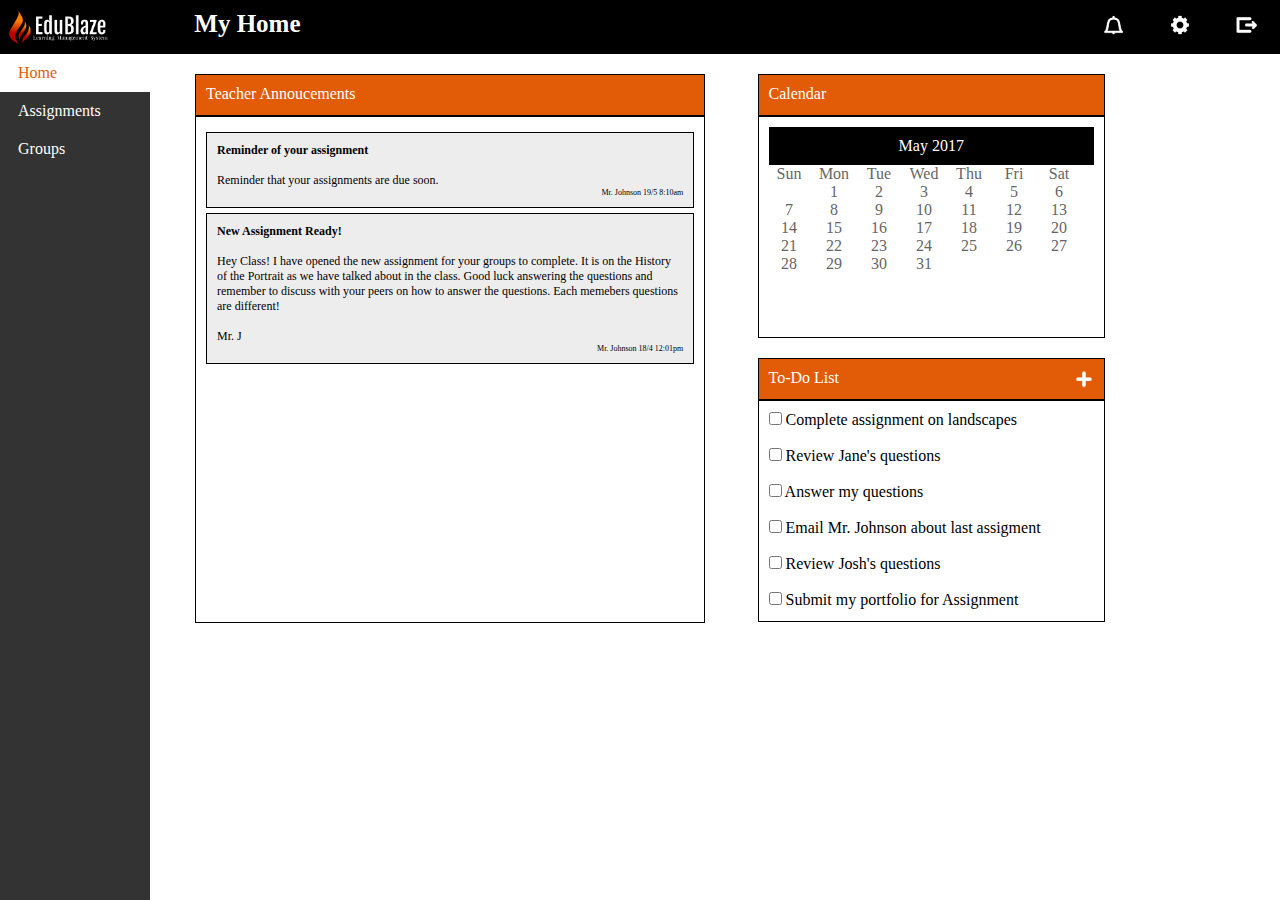
<file: index.html>
<!DOCTYPE html>
<html>
<head>
	<link rel="stylesheet" type="text/css" href="sidebar.css">
	
</head>

<body>
<div id="menu">
<ul class="a">
  	<li class="a" style="float:left"><img src="edublaze.png" alt="EduBlaze" style="height:50px" ></li>
  	<li class="a" style="float:left"><h1>My Home</h1></li>
  	<li class="a" style="float:right"><a href="#LogOut"><img src="logout.png" alt="logout" style="height:30px" ></a></li>
  	<li class="a" style="float:right"><a href="#Settings"><img src="settings.png" alt="settings" style="height:30px" ></a></li>
  	<li class="a" style="float:right"><a href="#Notifications"><img src="notifications.png" alt="notifications" style="height:30px" ></a></li>
</ul>
</div>

<ul class="b">
	<li id="side" class="a"><font face="Tahoma"><a class="active" href="index.html">Home</a></li>
	<li id="side" class="a"><font face="Tahoma"><span onclick="openNav()"><a href="#Assignment">Assignments</a></span></li>
 	<li id="side" class="a"><font face="Tahoma"><span onclick="openNav2()"><a href="#Groups">Groups</a></span></li>
</ul>
<div id="assignmentNav" class="sidenav">
  <a href="javascript:void(0)" class="closebtn" onclick="closeNav()">&times;</a>
  <p class="bodytext">Assignments</p>
  <a href="assignment1.html">Assignment 1:<br>History of the Portrait</a>
  <a href="assignment2.html">Assignment 2:<br>Landscapes</a>
</div>

<div id="groupNav" class="sidenav">
    <p>Groups</p>
  <a href="javascript:void(0)" class="closebtn" onclick="closeNav2()">&times;</a>
  <a href="group1.html">Assignment 1 Group<br>(Group 1)</a>
  <a href="group2.html">Assignment 2 Group<br>(Group 4)</a>
</div>





<!-- BODY CONTENT --> 

<br><br><br>
<div class='container'><p>
	<div class='annoucements'>
		<div id="div1">Teacher Annoucements</div>
		<div id="div3">
			<div class="box2">
				<div class="annoucementbox">
				  <a href="#"><b>Reminder of your assignment</b> 
				  <br><br>
				  Reminder that your assignments are due soon.
					<p style="font-size:8px; text-align:right">Mr. Johnson     19/5 8:10am</p>	</a> 
				</div>
				<div class="annoucementbox">
				  <a href="#"><b>New Assignment Ready!</b> 
				  <br><br>
				  Hey Class! I have opened the new assignment for your groups to complete. It is on the History of the Portrait as we have talked about in the class.
				  Good luck answering the questions and remember to discuss with your peers on how to answer the questions. Each memebers questions are different!<br><br> Mr. J
					<p style="font-size:8px; text-align:right">Mr. Johnson     18/4 12:01pm</p>	 </a> 
				</div>					
			</div>
			
		</div>
	</div>
	<div class 'calendar'>
		<div id="div2">Calendar </div>
		<div id="div4">
		<div class="month">      
		  <ul>
		    <li class="month"> May 2017</li>
		  </ul>
		</div>

		<ul>
  		  <li class="day">Sun</li>
		  <li class="day">Mon</li>
		  <li class="day">Tue</li>
		  <li class="day">Wed</li>
		  <li class="day">Thu</li>
		  <li class="day">Fri</li>
		  <li class="day">Sat</li>
		</ul>

		<ul>  
  		  <li class="day"> </li>
		  <li class="day">1</li>
		  <li class="day">2</li>
		  <li class="day">3</li>
		  <li class="day">4</li>
		  <li class="day">5</li>
		  <li class="day">6</li>
		  <li class="day">7</li>
		  <li class="day">8</li>
		  <li class="day">9</li>
		  <li class="day"><span class="active">10</span></li>
		  <li class="day">11</li>
		  <li class="day">12</li>
		  <li class="day">13</li>
		  <li class="day">14</li>
		  <li class="day">15</li>
		  <li class="day">16</li>
		  <li class="day">17</li>
		  <li class="day">18</li>
		  <li class="day">19</li>
		  <li class="day">20</li>
		  <li class="day">21</li>
		  <li class="day">22</li>
		  <li class="day">23</li>
		  <li class="day">24</li>
		  <li class="day">25</li>
		  <li class="day">26</li>
		  <li class="day">27</li>
		  <li class="day">28</li>
		  <li class="day">29</li>
		  <li class="day">30</li>
		  <li class="day">31</li>
		</ul>
		</div>
	</div>
	<div class 'todo'>
		<div id="div5">To-Do List <a href="#Add"><img align="right" src="add.png" alt="add" style="height:20px" ></a></div>
		<div id="div4">
			<div class="box">
			    <input type="checkbox"> Complete assignment on landscapes </input></br><br>
			    <input type="checkbox"> Review Jane's questions </input></br><br>
			    <input type="checkbox"> Answer my questions </input></br><br>
			    <input type="checkbox"> Email Mr. Johnson about last assigment </input></br><br>
			    <input type="checkbox"> Review Josh's questions </input></br><br>
			    <input type="checkbox"> Submit my portfolio for Assignment </input></br><br>
				
			</div>
		</div>
	</div>


</div>

<!-- JAVASCRIPT CODE --> 

<script>
function openNav() {
    document.getElementById("assignmentNav").style.width = "250px";
	document.getElementById("groupNav").style.width = "0";
}

function closeNav() {
    document.getElementById("assignmentNav").style.width = "0";
}
function openNav2() {
    document.getElementById("groupNav").style.width = "250px";
	document.getElementById("assignmentNav").style.width = "0";
}

function closeNav2() {
    document.getElementById("groupNav").style.width = "0";
}
</script>

</body>
</html>
</file>
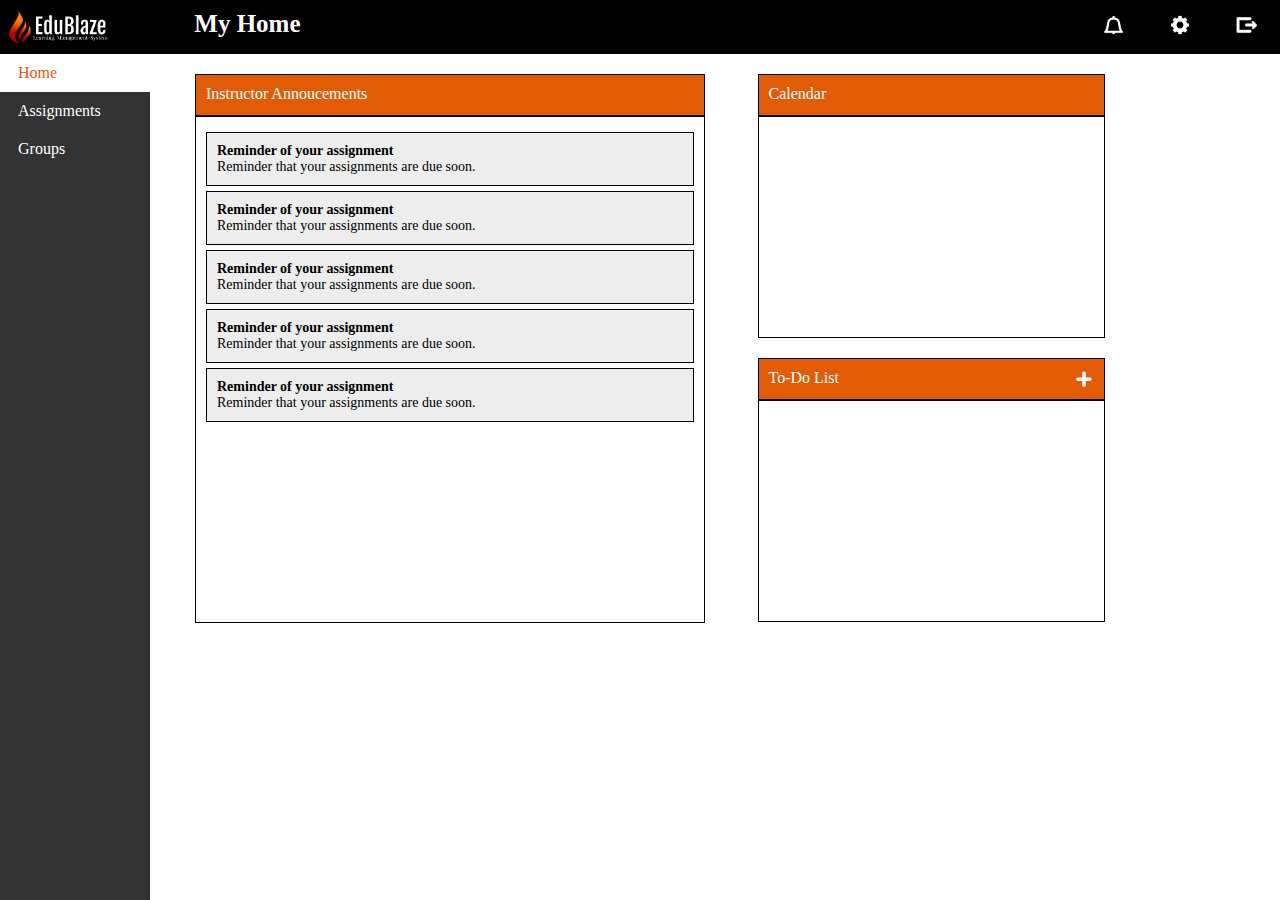
<file: answersq.html>
<!DOCTYPE html>
<html>
<head>
	<link rel="stylesheet" type="text/css" href="sidebar.css">
	
</head>

<body>
	<div id="menu">
		<ul class="a">
			<li class="a" style="float:left"><img src="edublaze.png" alt="EduBlaze" style="height:50px" ></li>
			<li class="a" style="float:left"><h1>My Home</h1></li>
			<li class="a" style="float:right"><a href="#LogOut"><img src="logout.png" alt="logout" style="height:30px" ></a></li>
			<li class="a" style="float:right"><a href="#Settings"><img src="settings.png" alt="settings" style="height:30px" ></a></li>
			<li class="a" style="float:right"><a href="#Notifications"><img src="notifications.png" alt="notifications" style="height:30px" ></a></li>
		</ul>
	</div>

	<ul class="b">
		<li id="side" class="a"><font face="Tahoma"><a class="active" href="index.html">Home</a></li>
			<li id="side" class="a"><font face="Tahoma"><span onclick="openNav()"><a href="#Assignment">Assignments</a></span></li>
			<li id="side" class="a"><font face="Tahoma"><span onclick="openNav2()"><a href="#Groups">Groups</a></span></li>
	</ul>
	<div id="assignmentNav" class="sidenav">
		<a href="javascript:void(0)" class="closebtn" onclick="closeNav()">&times;</a>
		<p>Assignments</p>
		<a href="assignment1.html">Assignment 1:<br>History of the Portrait</a>
		<a href="assignment2.html">Assignment 2:<br>Landscapes</a>
	</div>

	<div id="groupNav" class="sidenav">
		<p>Groups</p>
		<a href="javascript:void(0)" class="closebtn" onclick="closeNav2()">&times;</a>
		<a href="group1.html">Assignment 1 Group<br>(Group 1)</a>
		<a href="group2.html">Assignment 2 Group<br>(Group 4)</a>
	</div>





<!-- BODY CONTENT --> 

	<br><br><br>
	<div class='container'>
		<div class='annoucements'>
			<div id="div1">Instructor Annoucements</div>
			<div id="div3">
				<div class="box3">
					<div class="annoucementbox">
						<b>Reminder of your assignment</b> 
						<br>
						Reminder that your assignments are due soon.
					</div>
					<div class="annoucementbox">
						<b>Reminder of your assignment</b> 
						<br>
						Reminder that your assignments are due soon.
					</div>				<div class="annoucementbox">
						<b>Reminder of your assignment</b> 
						<br>
						Reminder that your assignments are due soon.
					</div>				<div class="annoucementbox">
						<b>Reminder of your assignment</b> 
						<br>
						Reminder that your assignments are due soon.
					</div>				<div class="annoucementbox">
						<b>Reminder of your assignment</b> 
						<br>
						Reminder that your assignments are due soon.
					</div>
				</div>

			</div>
		</div>
		<div class 'calendar'>
			<div id="div2">Calendar </div>
			<div id="div4">
			</div>
		</div>
		<div class 'Files'>
			<div id="div5">To-Do List <a href="#Add"><img align="right" src="add.png" alt="add" style="height:20px" ></a></div>
			<div id="div4">
			</div>
		</div>


	</div>

	<!-- JAVASCRIPT CODE --> 

	<script>
		function openNav() {
			document.getElementById("assignmentNav").style.width = "250px";
			document.getElementById("groupNav").style.width = "0";
		}

		function closeNav() {
			document.getElementById("assignmentNav").style.width = "0";
		}
		function openNav2() {
			document.getElementById("groupNav").style.width = "250px";
			document.getElementById("assignmentNav").style.width = "0";
		}

		function closeNav2() {
			document.getElementById("groupNav").style.width = "0";
		}
		</script>

	</body>
	</html>
</file>
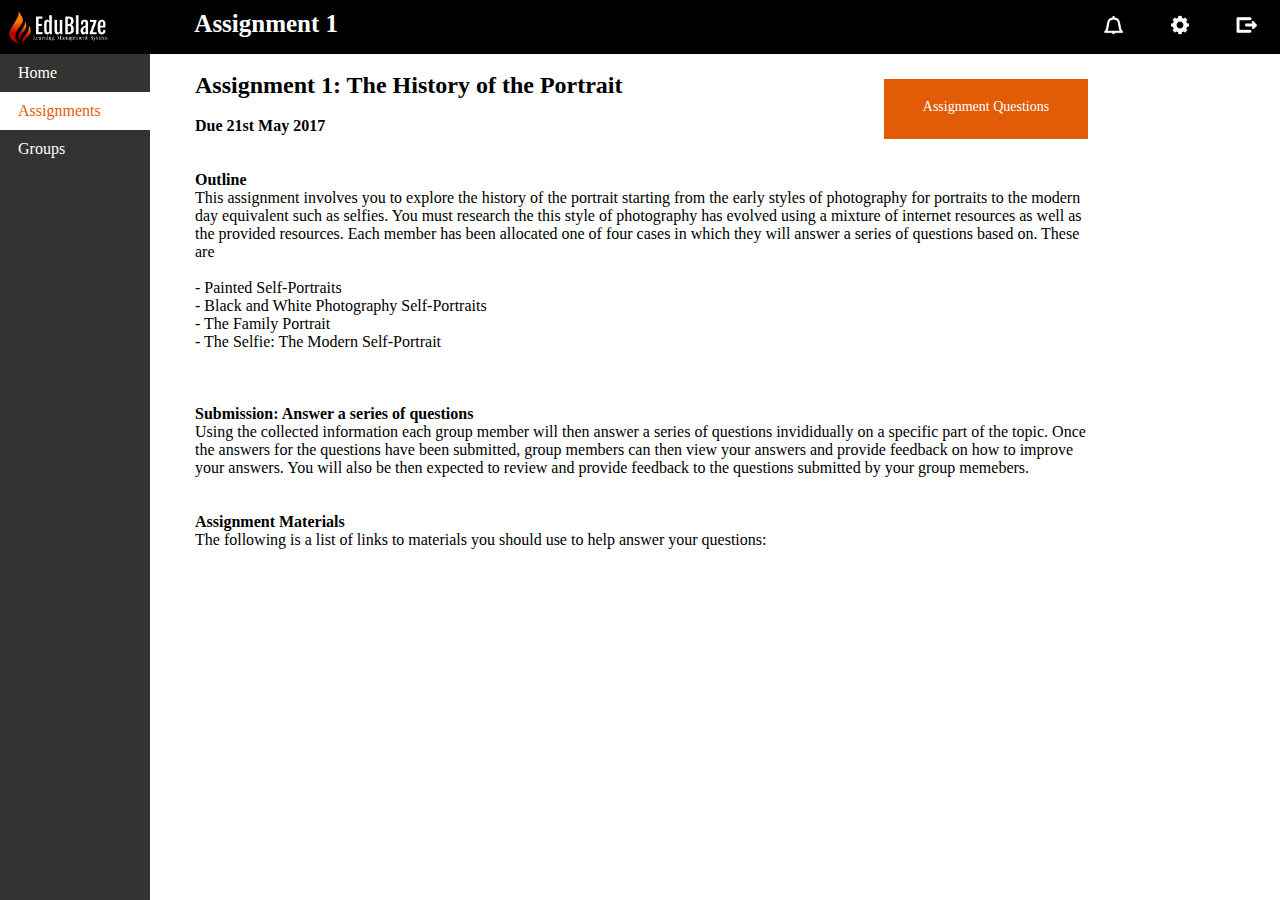
<file: assignment1.html>
<!DOCTYPE html>
<html>
<head>
	<link rel="stylesheet" type="text/css" href="sidebar.css">
	
</head>

<body>
<div id="menu">
<ul class="a">
  	<li class="a" style="float:left"><img src="edublaze.png" alt="EduBlaze" style="height:50px" ></li>
  	<li class="a" style="float:left"><h1>Assignment 1</h1></li>
  	<li class="a" style="float:right"><a href="#LogOut"><img src="logout.png" alt="logout" style="height:30px" ></a></li>
  	<li class="a" style="float:right"><a href="#Settings"><img src="settings.png" alt="settings" style="height:30px" ></a></li>
  	<li class="a" style="float:right"><a href="#Notifications"><img src="notifications.png" alt="notifications" style="height:30px" ></a></li>
</ul>
</div>

<ul class="b">
	<li id="side" class="a"><font face="Tahoma"><a href="index.html">Home</a></li>
	<li id="side" class="a"><font face="Tahoma"><span onclick="openNav()"><a class="active" href="#Assignment">Assignments</a></span></li>
 	<li id="side" class="a"><font face="Tahoma"><span onclick="openNav2()"><a href="#Groups">Groups</a></span></li>
</ul>

<div id="assignmentNav" class="sidenav">
	<a href="javascript:void(0)" class="closebtn" onclick="closeNav()">&times;</a>
	<p class="bodytext">Assignments</p>
		<a href="assignment1.html">Assignment 1:<br>History of the Portrait</a>
		<a href="assignment2.html">Assignment 2:<br>Landscapes</a>
</div>

<div id="groupNav" class="sidenav">
	<p class="bodytext">Groups</p>
	<a href="javascript:void(0)" class="closebtn" onclick="closeNav2()">&times;</a>
	<a href="group1.html">Assignment 1 Group<br>(Group 1)</a>
	<a href="group2.html">Assignment 2 Group<br>(Group 4)</a>
</div>



<br>
<br>
<br>
<br>
<div style="width: 70%; margin-left:195px;">
	<a href="structuredq.html" class="button">Assignment Questions</a></p>
	
	<p class="bodytext2">
		<h2>Assignment 1: The History of the Portrait</b></h2>
		<br>
		<b>Due 21st May 2017</b>
		<br>
		<br>
		<br>
		<b>Outline</b>
		<br>
		This assignment involves you to explore the history of the portrait starting from the early styles of photography for portraits to the modern day equivalent such as selfies. You 		must research the this style of photography has evolved using a mixture of internet resources as well as the provided resources. Each member has been allocated one of four cases in 		which they will answer a series of questions based on. These are <br>
		<br>
		- Painted Self-Portraits<br>
		- Black and White Photography Self-Portraits <br>
		- The Family Portrait<br>
		- The Selfie: The Modern Self-Portrait<br>
		
		<br>
		<br>
		<br>
	 	<b>Submission: Answer a series of questions</b><br>
		Using the collected information each group member will then answer a series of questions invididually on a specific part of the topic. Once the answers for the questions have 		been submitted, group members can then view your answers and provide feedback on how to improve your answers. You will also be then expected to review and provide feedback to the 		questions submitted by your group memebers. 
		<br>
		<br>
		<br>
		<b>Assignment Materials</b>
		<br>
		The following is a list of links to materials you should use to help answer your questions:
		<br>
		<br>
		<br>
								
	</p>

</div> 



<!-- JAVASCRIPT CODE --> 

<script>
function openNav() {
    document.getElementById("assignmentNav").style.width = "250px";
	document.getElementById("groupNav").style.width = "0";
}

function closeNav() {
    document.getElementById("assignmentNav").style.width = "0";
}
function openNav2() {
    document.getElementById("groupNav").style.width = "250px";
	document.getElementById("assignmentNav").style.width = "0";
}

function closeNav2() {
    document.getElementById("groupNav").style.width = "0";
}
</script>
</body>
</html>
</file>
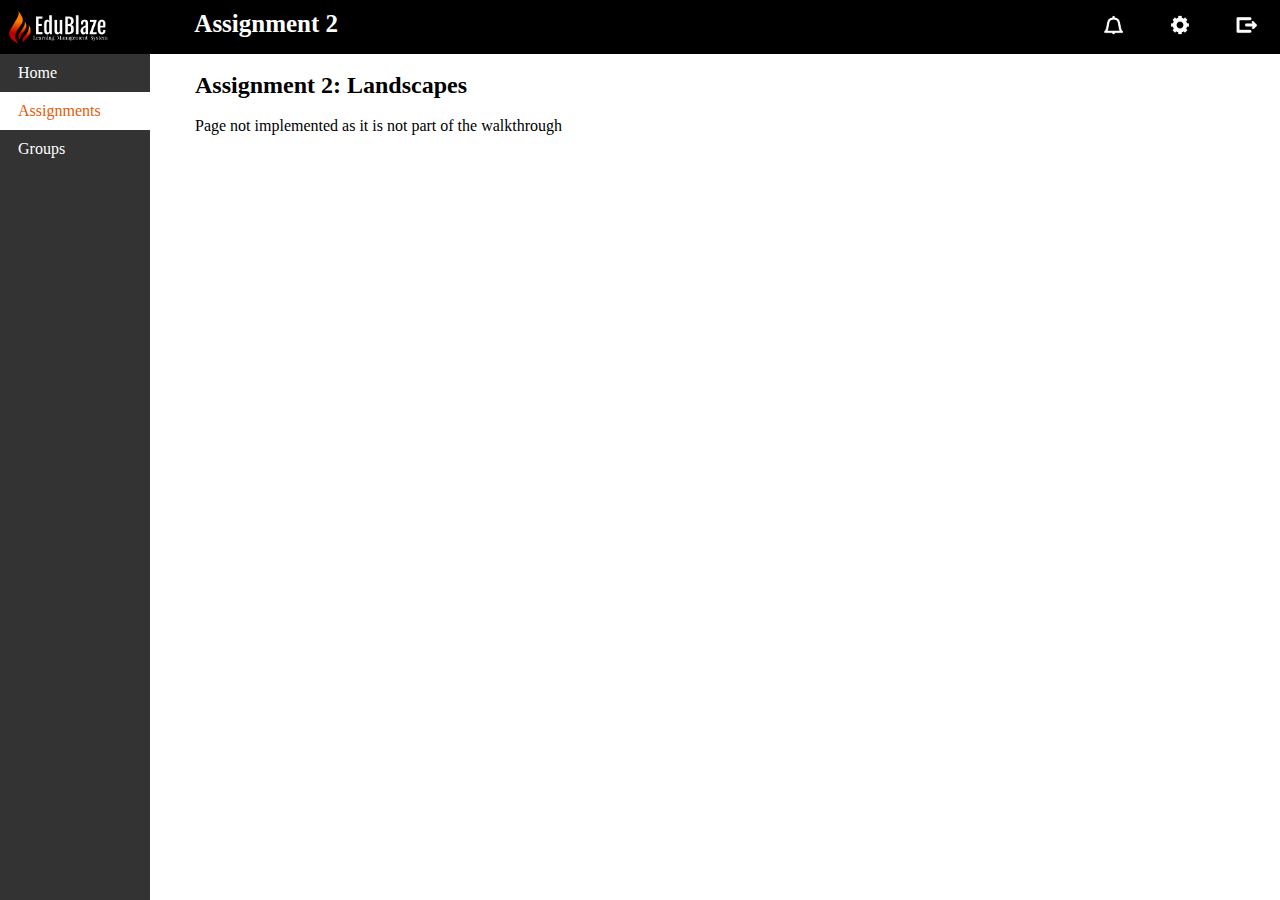
<file: assignment2.html>
<!DOCTYPE html>
<html>
<head>
	<link rel="stylesheet" type="text/css" href="sidebar.css">
	
</head>

<body>
<div id="menu">
<ul class="a">
  	<li class="a" style="float:left"><img src="edublaze.png" alt="EduBlaze" style="height:50px" ></li>
  	<li class="a" style="float:left"><h1>Assignment 2</h1></li>
  	<li class="a" style="float:right"><a href="#LogOut"><img src="logout.png" alt="logout" style="height:30px" ></a></li>
  	<li class="a" style="float:right"><a href="#Settings"><img src="settings.png" alt="settings" style="height:30px" ></a></li>
  	<li class="a" style="float:right"><a href="#Notifications"><img src="notifications.png" alt="notifications" style="height:30px" ></a></li>
</ul>
</div>

<ul class="b">
	<li id="side" class="a"><font face="Tahoma"><a href="index.html">Home</a></li>
	<li id="side" class="a"><font face="Tahoma"><span onclick="openNav()"><a class="active" href="#Assignment">Assignments</a></span></li>
 	<li id="side" class="a"><font face="Tahoma"><span onclick="openNav2()"><a href="#Groups">Groups</a></span></li>
</ul>
<div id="assignmentNav" class="sidenav">
  <a href="javascript:void(0)" class="closebtn" onclick="closeNav()">&times;</a>
  <p class="bodytext">
Assignments</p>
  <a href="assignment1.html">Assignment 1:<br>History of the Portrait</a>
  <a href="assignment2.html">Assignment 2:<br>Landscapes</a>
</div>

<div id="groupNav" class="sidenav">
    <p class="bodytext">
Groups</p>
  <a href="javascript:void(0)" class="closebtn" onclick="closeNav2()">&times;</a>
  <a href="group1.html">Assignment 1 Group<br>(Group 1)</a>
  <a href="group2.html">Assignment 2 Group<br>(Group 4)</a>
</div>


<br><br><br><br>
<div style="width: 70%; margin-left:195px;">

	<p class="bodytext2">
		<h2>Assignment 2: Landscapes</b></h2>
		<br>
		Page not implemented as it is not part of the walkthrough
		<br>
		<br>
		<br>

		<br>
		<br>
		<br>
								
	</p>

</div> 


<!-- JAVASCRIPT CODE --> 

<script>
function openNav() {
    document.getElementById("assignmentNav").style.width = "250px";
	document.getElementById("groupNav").style.width = "0";
}

function closeNav() {
    document.getElementById("assignmentNav").style.width = "0";
}
function openNav2() {
    document.getElementById("groupNav").style.width = "250px";
	document.getElementById("assignmentNav").style.width = "0";
}

function closeNav2() {
    document.getElementById("groupNav").style.width = "0";
}
</script>

</body>
</html>
</file>
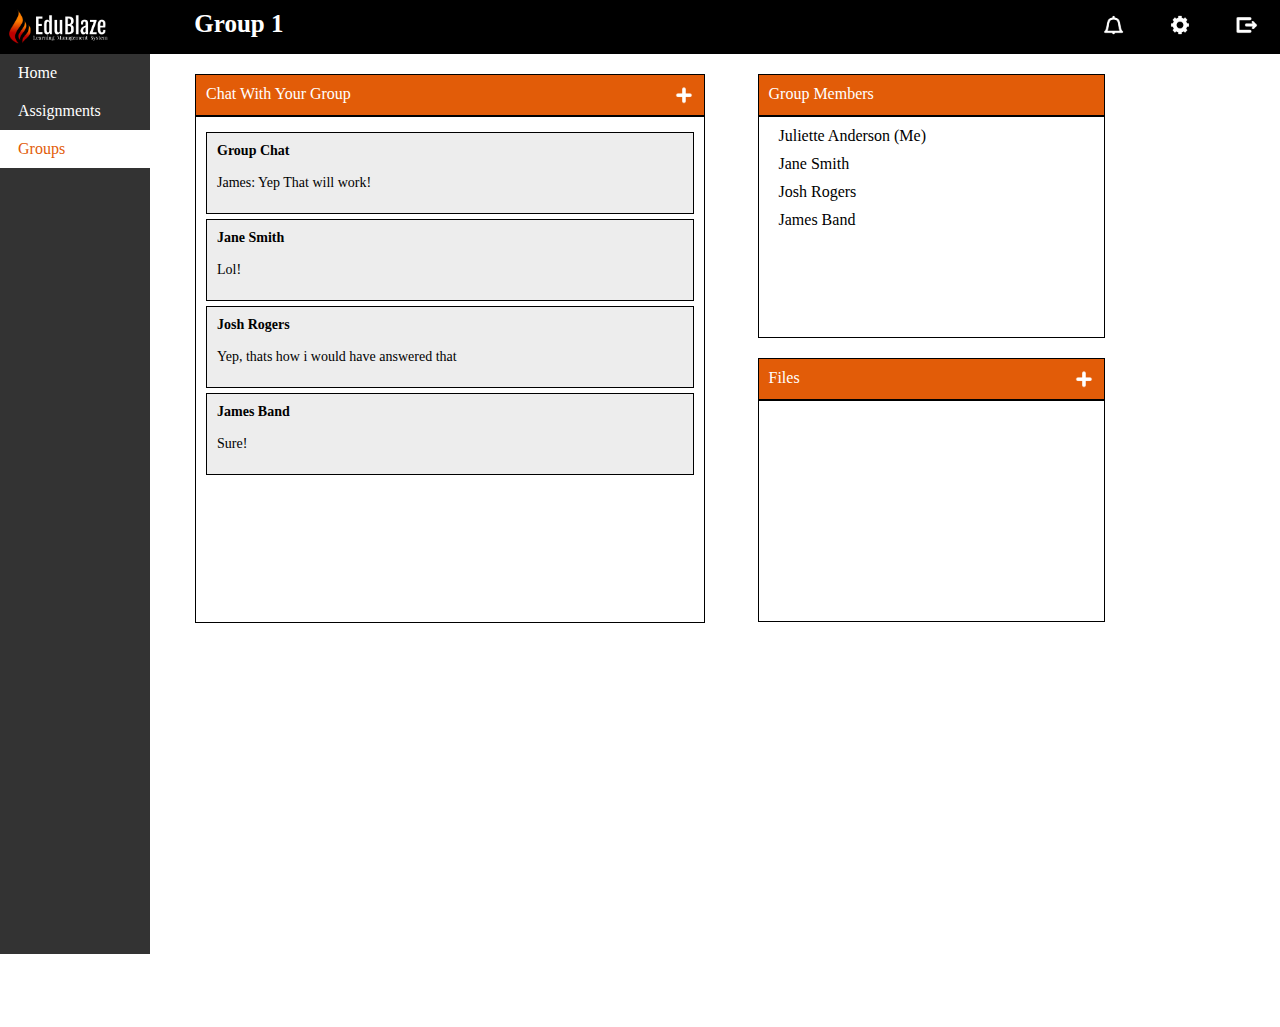
<file: group1.html>
<!DOCTYPE html>
<html>
<head>
	<link rel="stylesheet" type="text/css" href="sidebar.css">
	
</head>

<body>
<div id="menu">
<ul class="a">
  	<li class="a" style="float:left"><img src="edublaze.png" alt="EduBlaze" style="height:50px" ></li>
  	<li class="a" style="float:left"><h1>Group 1</h1></li>
  	<li class="a" style="float:right"><a href="#LogOut"><img src="logout.png" alt="logout" style="height:30px" ></a></li>
  	<li class="a" style="float:right"><a href="#Settings"><img src="settings.png" alt="settings" style="height:30px" ></a></li>
  	<li class="a" style="float:right"><a href="#Notifications"><img src="notifications.png" alt="notifications" style="height:30px" ></a></li>
</ul>
</div>

<ul class="b">
	<li id="side" class="a"><font face="Tahoma"><a href="index.html">Home</a></li>
	<li id="side" class="a"><font face="Tahoma"><span onclick="openNav()"><a href="#Assignment">Assignments</a></span></li>
 	<li id="side" class="a"><font face="Tahoma"><span onclick="openNav2()"><a class="active" href="#Groups">Groups</a></span></li>
</ul>
<div id="assignmentNav" class="sidenav">
  <a href="javascript:void(0)" class="closebtn" onclick="closeNav()">&times;</a>
  <p>Assignments</p>
  <a href="assignment1.html">Assignment 1:<br>History of the Portrait</a>
  <a href="assignment2.html">Assignment 2:<br>Landscapes</a>
</div>

<div id="groupNav" class="sidenav">
    <p>Groups</p>
  <a href="javascript:void(0)" class="closebtn" onclick="closeNav2()">&times;</a>
  <a href="group1.html">Assignment 1 Group<br>(Group 1)</a>
  <a href="group2.html">Assignment 2 Group<br>(Group 4)</a>
</div>





<!-- BODY CONTENT --> 

<br><br><br>
<div class='container'>
	<div class='annoucements'>
		<div id="div1">Chat With Your Group<a href="#Add"><img align="right" src="add.png" alt="add" style="height:20px" ></a></div>
		<div id="div3">
			<div class="box2">
				<a href="group1a.html">
					<div class="chatmenu">
						<b>Group Chat</b> 
						<br>
						<br>
						James: Yep That will work!
					</div>
				</a>
				<a href="#">
					<div class="chatmenu">
						<b>Jane Smith</b> 
						<br>
						<br>
						Lol!
					</div>
				</a>
				<a href="#">
					<div class="chatmenu">
						<b>Josh Rogers</b> 
						<br>
						<br>
						Yep, thats how i would have answered that
					</div>
				</a>	
				<a href="#">
					<div class="chatmenu">
						<b>James Band</b> 
						<br>
						<br>
						Sure!
					</div>
				</a>				
				
			</div>
			
		</div>
	</div>
	<div class 'calendar'>
		<div id="div2">Group Members </div>
		<div id="div4">
			<ul class="d">
				<li style="margin-left:10px; margin-bottom:10px;"><font face="Tahoma">Juliette Anderson (Me)</li>
				<li style="margin-left:10px; margin-bottom:10px;"><font face="Tahoma">Jane Smith</li>
				<li style="margin-left:10px; margin-bottom:10px;"><font face="Tahoma">Josh Rogers</li>
				<li style="margin-left:10px; margin-bottom:10px;"><font face="Tahoma">James Band</li>
					
				
					
			</ul>
		</div>
	</div>
	<div class 'Files'>
		<div id="div5">Files<a href="#Add"><img align="right" src="add.png" alt="add" style="height:20px" ></a></div>
		<div id="div4">
		</div>
	</div>


</div>

<!-- JAVASCRIPT CODE --> 

<script>
function openNav() {
    document.getElementById("assignmentNav").style.width = "250px";
	document.getElementById("groupNav").style.width = "0";
}

function closeNav() {
    document.getElementById("assignmentNav").style.width = "0";
}
function openNav2() {
    document.getElementById("groupNav").style.width = "250px";
	document.getElementById("assignmentNav").style.width = "0";
}

function closeNav2() {
    document.getElementById("groupNav").style.width = "0";
}




	  
</script>


</body>
</html>
</file>
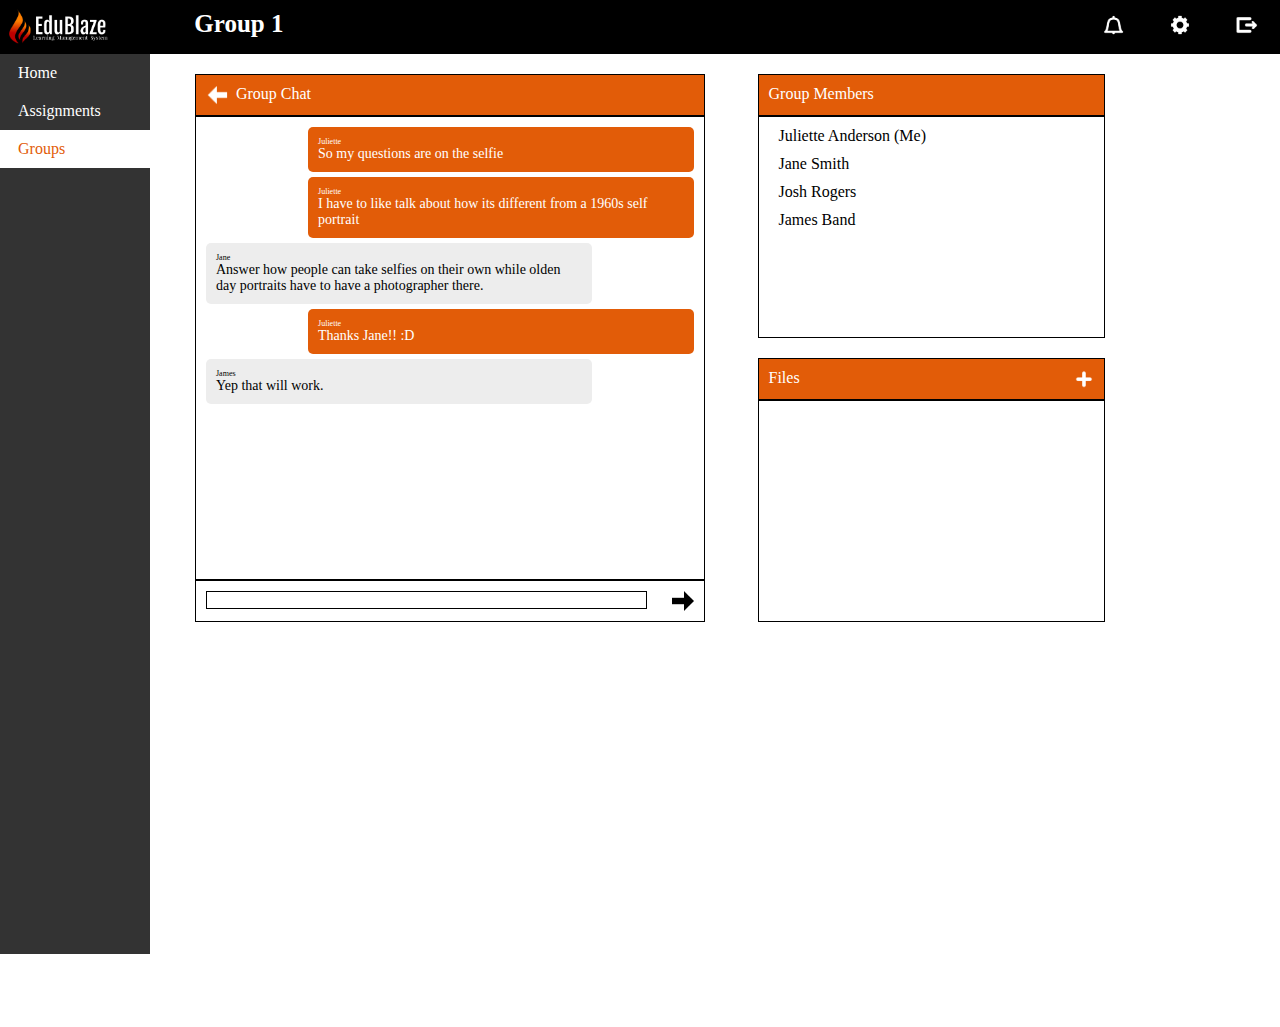
<file: group1a.html>
<!DOCTYPE html>
<html>
<head>
	<link rel="stylesheet" type="text/css" href="sidebar.css">
	
</head>

<body>
<div id="menu">
<ul class="a">
  	<li class="a" style="float:left"><img src="edublaze.png" alt="EduBlaze" style="height:50px" ></li>
  	<li class="a" style="float:left"><h1>Group 1</h1></li>
  	<li class="a" style="float:right"><a href="#LogOut"><img src="logout.png" alt="logout" style="height:30px" ></a></li>
  	<li class="a" style="float:right"><a href="#Settings"><img src="settings.png" alt="settings" style="height:30px" ></a></li>
  	<li class="a" style="float:right"><a href="#Notifications"><img src="notifications.png" alt="notifications" style="height:30px" ></a></li>
</ul>
</div>

<ul class="b">
	<li id="side" class="a"><font face="Tahoma"><a href="index.html">Home</a></li>
	<li id="side" class="a"><font face="Tahoma"><span onclick="openNav()"><a href="#Assignment">Assignments</a></span></li>
 	<li id="side" class="a"><font face="Tahoma"><span onclick="openNav2()"><a class="active" href="#Groups">Groups</a></span></li>
</ul>
<div id="assignmentNav" class="sidenav">
  <a href="javascript:void(0)" class="closebtn" onclick="closeNav()">&times;</a>
  <p>Assignments</p>
  <a href="assignment1.html">Assignment 1:<br>History of the Portrait</a>
  <a href="assignment2.html">Assignment 2:<br>Landscapes</a>
</div>

<div id="groupNav" class="sidenav">
    <p>Groups</p>
  <a href="javascript:void(0)" class="closebtn" onclick="closeNav2()">&times;</a>
  <a href="group1.html">Assignment 1 Group<br>(Group 1)</a>
  <a href="group2.html">Assignment 2 Group<br>(Group 4)</a>
</div>





<!-- BODY CONTENT --> 

<br><br><br>
<div class='container'>
	<div class='annoucements'>
		<div id="div1"><a href="group1.html"><img align="left" src="back.png" alt="send" style="height:20px" ></a>   Group Chat</div>
		<div id="div6">
			<div class="box3">
				<div class="chatbox2">
					<p style="font-size:8px;">Juliette</p>
				 	So my questions are on the selfie
				</div>
				<div class="chatbox2">
					<p style="font-size:8px;">Juliette</p>
				 	I have to like talk about how its different from a 1960s self portrait
				</div>
				<div class="chatbox">
					<p style="font-size:8px;">Jane</p>
				 	Answer how people can take selfies on their own while olden day portraits have to have a photographer there.
				</div>
				<div class="chatbox2">
					<p style="font-size:8px;">Juliette</p>
				 	Thanks Jane!! :D
				</div>
				<div class="chatbox">
					<p style="font-size:8px;">James</p>
				 	Yep that will work.
				</div>
					
					<div class="chatbox3" >
						<p style="font-size:8px;">Juliette</p>
						<span id="newchat">	</span>
					
					</div>



			</div>
			
		</div>
		<div id="div7">
			<form >
		  	  <input style="border: 1px solid ; width:90%; font-size:14px;" autocomplete="off" name="chat" id="chat"><a href="#Add"><img id="send" align="right" src="send.png" alt="send" style="height:20px"  onClick="groupchat()"  ></a> <br>
	  </form>	
		</div>
	</div>
	<div class 'calendar'>
		<div id="div2">Group Members </div>
		<div id="div4">
			<ul class="d">
				<li style="margin-left:10px; margin-bottom:10px;"><font face="Tahoma">Juliette Anderson (Me)</li>
				<li style="margin-left:10px; margin-bottom:10px;"><font face="Tahoma">Jane Smith</li>
				<li style="margin-left:10px; margin-bottom:10px;"><font face="Tahoma">Josh Rogers</li>
				<li style="margin-left:10px; margin-bottom:10px;"><font face="Tahoma">James Band</li>
					
				
					
			</ul>
		</div>
	</div>
	<div class 'Files'>
		<div id="div5">Files<a href="#Add"><img align="right" src="add.png" alt="add" style="height:20px" ></a></div>
		<div id="div4">
		</div>
	</div>


</div>

<!-- JAVASCRIPT CODE --> 

<script>
function openNav() {
    document.getElementById("assignmentNav").style.width = "250px";
	document.getElementById("groupNav").style.width = "0";
}

function closeNav() {
    document.getElementById("assignmentNav").style.width = "0";
}
function openNav2() {
    document.getElementById("groupNav").style.width = "250px";
	document.getElementById("assignmentNav").style.width = "0";
}

function closeNav2() {
    document.getElementById("groupNav").style.width = "0";
}


function groupchat() {
	document.getElementsByClassName('chatbox3')[0].style.display = "block";
	document.getElementById("newchat").innerHTML = document.getElementById('chat').value;
    document.getElementById("chat").value = "";
      }
	  

	  
</script>


</body>
</html>
</file>
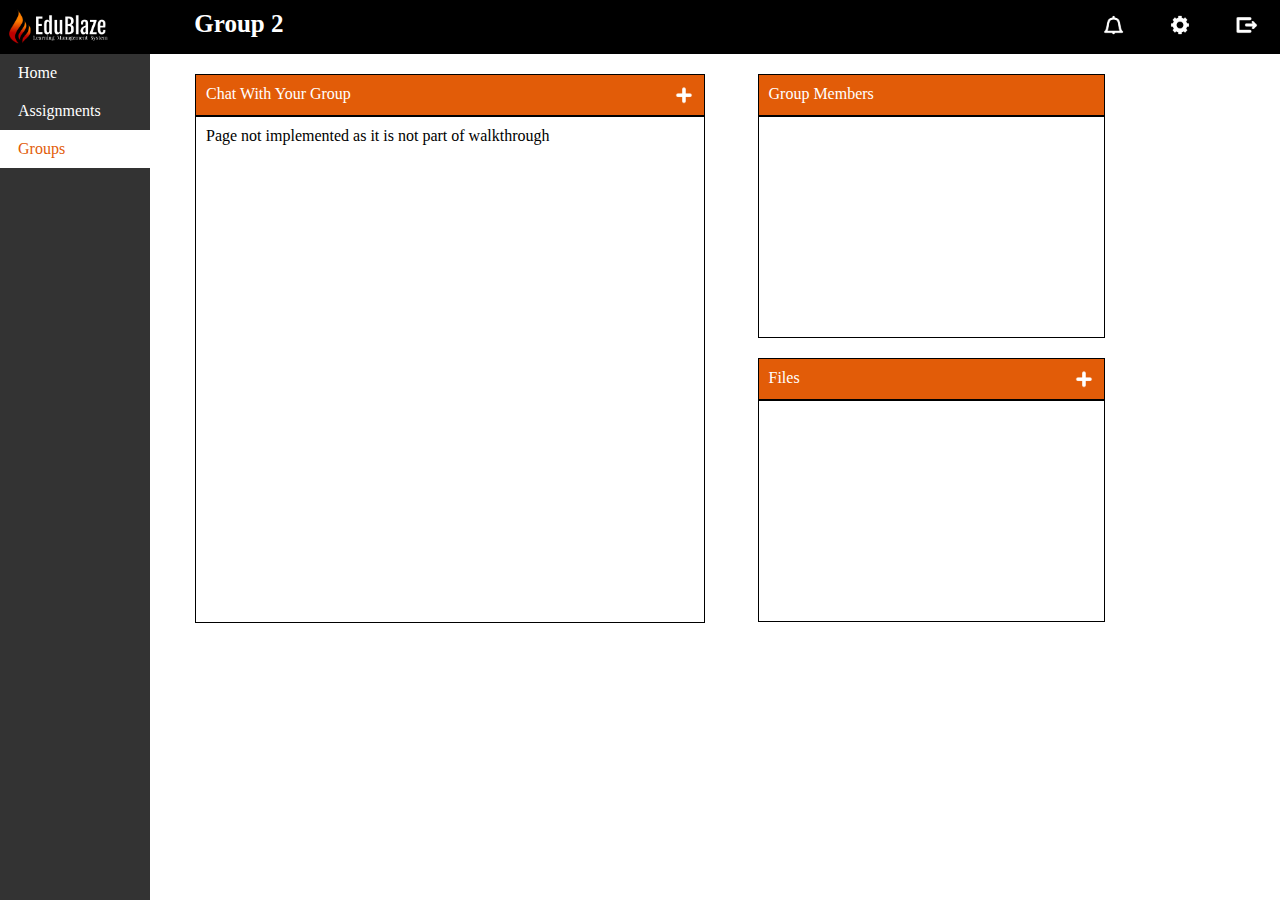
<file: group2.html>
<!DOCTYPE html>
<html>
<head>
	<link rel="stylesheet" type="text/css" href="sidebar.css">
	
</head>

<body>
<div id="menu">
<ul class="a">
  	<li class="a" style="float:left"><img src="edublaze.png" alt="EduBlaze" style="height:50px" ></li>
  	<li class="a" style="float:left"><h1>Group 2</h1></li>
  	<li class="a" style="float:right"><a href="#LogOut"><img src="logout.png" alt="logout" style="height:30px" ></a></li>
  	<li class="a" style="float:right"><a href="#Settings"><img src="settings.png" alt="settings" style="height:30px" ></a></li>
  	<li class="a" style="float:right"><a href="#Notifications"><img src="notifications.png" alt="notifications" style="height:30px" ></a></li>
</ul>
</div>

<ul class="b">
	<li id="side" class="a"><font face="Tahoma"><a href="index.html">Home</a></li>
	<li id="side" class="a"><font face="Tahoma"><span onclick="openNav()"><a href="#Assignment">Assignments</a></span></li>
 	<li id="side" class="a"><font face="Tahoma"><span onclick="openNav2()"><a class="active" href="#Groups">Groups</a></span></li>
</ul>
<div id="assignmentNav" class="sidenav">
  <a href="javascript:void(0)" class="closebtn" onclick="closeNav()">&times;</a>
  <p>Assignments</p>
  <a href="assignment1.html">Assignment 1:<br>History of the Portrait</a>
  <a href="assignment2.html">Assignment 2:<br>Landscapes</a>
</div>

<div id="groupNav" class="sidenav">
    <p>Groups</p>
  <a href="javascript:void(0)" class="closebtn" onclick="closeNav2()">&times;</a>
  <a href="group1.html">Assignment 1 Group<br>(Group 1)</a>
  <a href="group2.html">Assignment 2 Group<br>(Group 4)</a>
</div>





<!-- BODY CONTENT --> 

<br><br><br>
<div class='container'>
	<div class='annoucements'>
		<div id="div1">Chat With Your Group<a href="#Add"><img align="right" src="add.png" alt="add" style="height:20px" ></a></div>
		<div id="div3">
			<div class="box2">
				<p> Page not implemented as it is not part of walkthrough</p>

			</div>
			
		</div>
	</div>
	<div class 'calendar'>
		<div id="div2">Group Members </div>
		<div id="div4">

		</div>
	</div>
	<div class 'Files'>
		<div id="div5">Files<a href="#Add"><img align="right" src="add.png" alt="add" style="height:20px" ></a></div>
		<div id="div4">
		</div>
	</div>


</div>

<!-- JAVASCRIPT CODE --> 

<script>
function openNav() {
    document.getElementById("assignmentNav").style.width = "250px";
	document.getElementById("groupNav").style.width = "0";
}

function closeNav() {
    document.getElementById("assignmentNav").style.width = "0";
}
function openNav2() {
    document.getElementById("groupNav").style.width = "250px";
	document.getElementById("assignmentNav").style.width = "0";
}

function closeNav2() {
    document.getElementById("groupNav").style.width = "0";
}

$(".chatmenu").bind("click", function() {
    $(".chatuser").hide();
    var divId= $(this).attr("divId");
    $("#" + divId).show();
});
</script>

</body>
</html>
</file>
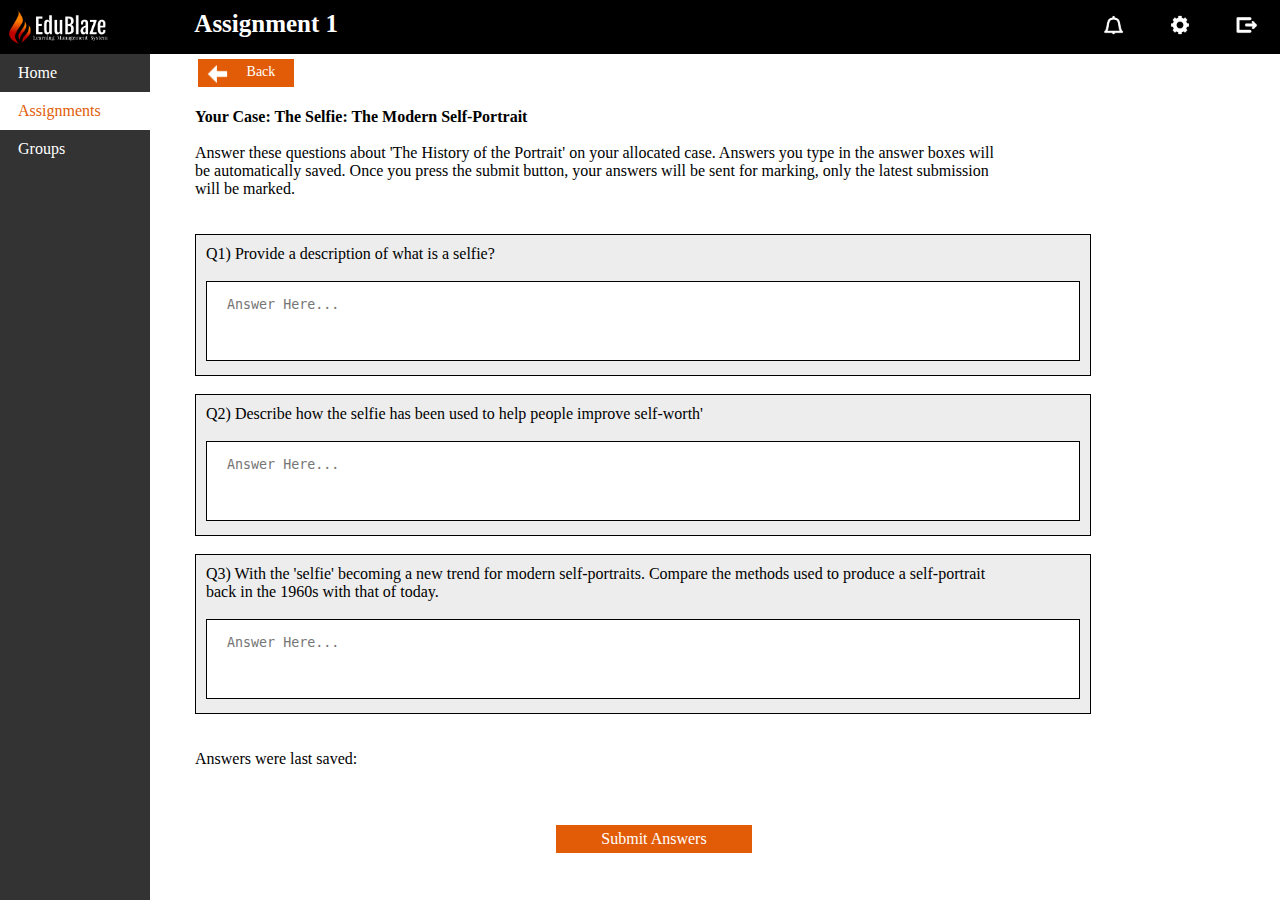
<file: structuredq.html>
<!DOCTYPE html>
<html>
<head>
	<link rel="stylesheet" type="text/css" href="sidebar.css">
	
</head>

<body>
	<div id="menu">
		<ul class="a">
			<li class="a" style="float:left"><img src="edublaze.png" alt="EduBlaze" style="height:50px" ></li>
			<li class="a" style="float:left"><h1>Assignment 1</h1></li>
			<li class="a" style="float:right"><a href="#LogOut"><img src="logout.png" alt="logout" style="height:30px" ></a></li>
			<li class="a" style="float:right"><a href="#Settings"><img src="settings.png" alt="settings" style="height:30px" ></a></li>
			<li class="a" style="float:right"><a href="#Notifications"><img src="notifications.png" alt="notifications" style="height:30px" ></a></li>
		</ul>
	</div>

	<ul class="b">
		<li id="side" class="a"><font face="Tahoma"><a  href="index.html">Home</a></li>
			<li id="side" class="a"><font face="Tahoma"><span onclick="openNav()"><a class="active" href="#Assignment">Assignments</a></span></li>
				<li id="side" class="a"><font face="Tahoma"><span onclick="openNav2()"><a href="#Groups">Groups</a></span></li>
	</ul>
	<div id="assignmentNav" class="sidenav">
		<a href="javascript:void(0)" class="closebtn" onclick="closeNav()">&times;</a>
		<p>Assignments</p>
		<a href="assignment1.html">Assignment 1:<br>History of the Portrait</a>
		<a href="assignment2.html">Assignment 2:<br>Landscapes</a>
	</div>

	<div id="groupNav" class="sidenav">
		<p>Groups</p>
		<a href="javascript:void(0)" class="closebtn" onclick="closeNav2()">&times;</a>
		<a href="group1.html">Assignment 1 Group<br>(Group 1)</a>
		<a href="group2.html">Assignment 2 Group<br>(Group 4)</a>
	</div>
	<br>
	<br>
	<br>

	<p class="bodytext"><a href="#" class="button3" onclick="youSure()"><img align="left" src="back.png" alt="send" style="height:20px" > Back</a></p>

	<br>


	<br>
	<form style="width: 70%; margin-left:195px;">
		<p class="bodytext2">
			<br>
			<b>Your Case: The Selfie: The Modern Self-Portrait</b><br><br>
			Answer these questions about 'The History of the Portrait' on your allocated case. Answers you type in the answer boxes will be automatically saved. Once you press the submit 			button, your answers will be sent for marking, only the latest submission will be marked.
		</p>
		<br>
		<br>
		<div class="questions">
			<p class="bodytext2">	
				Q1) Provide a description of what is a selfie?
			</p>
			<br>
			<textarea placeholder="Answer Here..."></textarea>
			<br>
		</div>
		<br>
		<div class="questions">
			<p class="bodytext2">
				Q2) Describe how the selfie has been used to help people improve self-worth'
			</p>
			<br>
			<textarea placeholder="Answer Here..."></textarea>
			<br>
		</div>
		<br>
		<div class="questions">
			<p class="bodytext2">
				Q3) With the 'selfie' becoming a new trend for modern self-portraits. Compare the methods used to produce a self-portrait back in the 1960s with that of today.
			</p><br>
			<textarea placeholder="Answer Here..."></textarea><br>
		</div><br><br>
		<p class="bodytext2">
			Answers were last saved: 
		</p><br>

	
		<br>
		<br>


		<a href="#" class="button4" onclick="submit()" align="center">Submit Answers</a><br>

		<br><br><br>
	
	
	
	
	</form>

				<!-- JAVASCRIPT CODE --> 

				<script>
					function openNav() {
						document.getElementById("assignmentNav").style.width = "250px";
						document.getElementById("groupNav").style.width = "0";
					}

					function closeNav() {
						document.getElementById("assignmentNav").style.width = "0";
					}
					function openNav2() {
						document.getElementById("groupNav").style.width = "250px";
						document.getElementById("assignmentNav").style.width = "0";
					}

					function closeNav2() {
						document.getElementById("groupNav").style.width = "0";
					}

					function youSure() {
						window.open("assignment1.html","_self")  

					}

					function submit() {
						if (confirm("Do you wish to submit your answers?"))
						{
							window.alert("Your submission has been saved! Press OK to return to the Assignment page.");
							window.open("assignment1.html","_self")  
						} else {
							return;
						}
					}



					</script>

				</body>
				</html>
</file>
<file: sidebar.css>
* {
	margin: 0;
	padding: 0;
}

body {
	margin: 0;
}

.container {
	max-width: 90%;
	margin-left: 195px;
		
	
}
.annoucementbox {
	border: 1px solid black ;
	background-color: #ededed;
	padding: 10px;
	font-size: 14px;
	margin-top:5px;
}

.chatmenu {
	border: 1px solid black ;
	background-color: #ededed;
	height: 60px;
	padding: 10px;
	font-size: 14px;
	margin-top:5px;
}

.chatbox {
	padding: 10px;
	font-size: 14px;
	margin-bottom:5px;
	float:left;
	width: 75%;
	border-radius: 5px;
	background-color:#ededed;
  
}

.chatbox2 {
	padding: 10px;
	font-size: 14px;
	color:white;
	margin-bottom:5px;
	float:right;	
	width: 75%;
	border-radius: 5px;
	background-color:#e25c08; 
}

.chatbox3 {
	padding: 10px;
	font-size: 14px;
	color:white;
	margin-bottom:5px;
	float:right;	
	width: 75%;
	border-radius: 5px;
	background-color:#e25c08;
	display:none; 
}

.annoucements {
	float:left;	
	width: 50%;


}

.calendar {
	float:left;	
	width: 30%;


}

.questions {
	border: 1px solid black;
	padding: 10px;	
	background-color: #ededed ;
	
	
}


#div1 {
	width: 90%;
	float: left;
	margin-top: 20px;
	
	background-color: #e25c08;
	font-family:Tahoma;
	color:white;
	height: 20px;
	padding: 10px;	
	border: 1px solid black;
}
#div2 {
	width: 30%;
	margin-top: 20px;
	float: left;
	margin-left: 20px;
	background-color: #e25c08;
	font-family:Tahoma;
	color:white;
	height: 20px;
	padding: 10px;	
	border: 1px solid black;
}

#div3 {
	width: 90%;
	margin-top: 62px;
	height: 485px;
	padding: 10px;
	font-family:Tahoma;
	border: 1px solid black;
}
    
#div4 {
	width: 30%;
	float: left;
	margin-left: 20px;
	font-family:Tahoma;
	color:black;
	height: 200px;
	padding: 10px;
	border: 1px solid black;
}
	

    
#div5 {
	width: 30%;
	float: left;
	margin-left: 20px;
	margin-top: 20px;
	background-color: #e25c08;
	font-family:Tahoma;
	color:white;
	height: 20px;
	padding: 10px;
	border: 1px solid black;
}

#div6 {
	width: 90%;
	margin-top: 62px;
	
	height: 442px;
	padding: 10px;
	font-family:Tahoma;
	border: 1px solid black;
}
	
#div7 {
	width: 90%;

	height: 20px;
	padding: 10px;
	font-family:Tahoma;
	border: 1px solid black;
}


.box { width:100%; height: 200px; overflow-y: scroll; padding:10; }
.box2 { width:100%; height: 485px; overflow-y: scroll; padding:10; }
.box3 { width:100%; height: 450px; overflow-y: scroll; padding:10; }


.box2 a{
	display: block;
	color: #000;
	font-size: 12px;
	text-decoration: none;
}




/* Question */

textarea {
	width: 100%;
	height: 80px;
	padding: 15px 20px;
	box-sizing: border-box;
	border: 1px solid ;
	background-color: white;
	resize: none;
}


/* Side Sub Bar ***************/
.sidenav {
	margin-left:150px;
	margin-top:54px;
	height: 100%;
	width: 0;
	position: fixed;
	z-index: 1;
	top: 0;
	left: 0;
	background-color: #111;
	overflow-x: hidden;
	transition: 0.5s;
	padding-top: 5px;	
	opacity: 1;

	
}

.sidenav a {
	padding: 10px 10px 10px 20px;
	text-decoration: none;
	font-size: 15px;
	color: #e0e0e0;
	display: block;
	padding-left:10px;
	transition: 0.3s;
	
}
.sidenav a.title {
	padding: 10px 10px 10px 10px;
	text-decoration: none;
	font-size: 15px;
	font-color: white;
	color: #e0e0e0;
	display: block;
	transition: 0.3s;
}

.sidenav a:hover, .offcanvas a:focus{
	background-color: #e25c08
	;
	color: white;
	opacity: 5;
	
}

.sidenav .closebtn {
	position: absolute;
	top: 0;
	right: 25px;
	font-size: 16px;
	margin-right: 0px;
	margin-top: 5px;
}

.sidenav p {
	padding: 10px 10px 10px 10px;
	text-decoration: none;
	font-size: 18px;
	color: white;
	display: block;
	padding-left:10px;
	transition: 0.3s;
	font-weight: bold;
	
}

@media screen and (max-height: 450px) {
	.sidenav {padding-top: 15px;}
	.sidenav a {font-size: 18px;}
}




/* Menus *********************/

ul.a {
	list-style-type: none;
	margin-top: 0;
	padding: 0;
	width: 100%;
	background-color: #000;
	height: auto;
	position: fixed;
	overflow: hidden;
}

ul.b {
	list-style-type: none;
	margin-top: 54px;
	margin: 12;
	padding: 0;
	width: 150px;
	background-color: #333;
	position: fixed;
	height: 100%;
	overflow: hidden;
}

ul.c {
	margin: 12;
	padding: 0;
	width: 25%;
	position: fixed;
	height: 100%;
	overflow: hidden;
}

li.c a {
	display: block;
	color: black;
	text-decoration: none;
	padding: 10px 18px;
	
}

li.day {
	display: inline-block;
	width: 12.6%;
	color: #666;
	text-align: center;

}
li.month {
	display: inline-block;
	width: 100%;
	color: white;
	text-align: center;
	background-color: black;
	padding-top: 10px;
	padding-bottom: 10px;
		
}

ul.d {
	margin: 12;
	padding: 0;
	width: 500px;
	position: absolute;
	height: 100%;
	overflow: hidden;
	z-index: -20;
}







li.a a {
	display: block;
	color: #FFF;
	text-decoration: none;
	padding: 10px 18px;
	
}

li.b a {
	display: block;
	color: #000;
	font-size: 12px;
	text-decoration: none;
	padding: 10px 10px;
	
}



li a.active {
	background-color: #fff;
	color: #e25c08
	;
}

li a:hover:not(.active) {
	background-color: #e25c08
	;
	color: white;
}



/* Submit Button *********************/

.button {
	background-color: #e25c08;
	float:right;
	border: solid;
	color: white;
	padding: 20px 2px;	
	width: 200px;
	height: 20px;
	text-align: center;
	text-decoration: none;
	display: inline-block;
	font-size: 14px;
	margin: 4px 0px;
	cursor: pointer;
	
}

.button3 {
	background-color: #e25c08;
	float:left;
	border: solid;
	color: white;
	padding: 5px 8px;	
	width: 80px;
	height: 18px;
	text-align: center;
	text-decoration: none;
	display: inline-block;
	font-size: 14px;
	margin: 2px 0px;
	cursor: pointer;
	
}

.button4 {
	background-color: #e25c08;
	float:left;
	border: solid;
	color: white;
	padding: 5px 8px;	
	width: 20%;
	text-align: center;
	text-decoration: none;
	display: inline-block;
	font-size: 16px;
	cursor: pointer;
	margin-left: 40%;
}




/* Text Settings *********************/
h1 {
	display: block;
	color: white;
	text-align: center;
	padding: 10px 80px;
	text-decoration: none;
	font-family: Tahoma;
	font-size: 25px;
}

.name p{
	font-size:8px;
}

.bodytext {
	padding-left: 195px;
	padding-right: 10%;
	font-size: 16px;
	color:black;
	font-family: Tahoma;
	z-index=-1;
}
	
.bodytext2 {
	padding-left: 0px;
	padding-right: 80px;
	font-size: 16px;
	color:black;
	font-family: Tahoma;
	z-index=-1;


}



/* id tags *********************/
#side {
	display: block;
	color: #000;
	text-decoration: none;
	font-family: Tahoma;	
}

#menu {
	margin:0 auto;
	overflow:hidden;
	position:relative;
	z-index=1;	
}

#menu2 {
	margin:0 auto;
	position:relative;
}

#submit {
	width: 75px;
	height: 30px;
	padding: 15px 20px;
	margin-left: 200px;
	box-sizing: border-box;
	border: 1px solid ;
	border-radius: 4px;
	background-color: white;
	resize: none;
}
</file>
